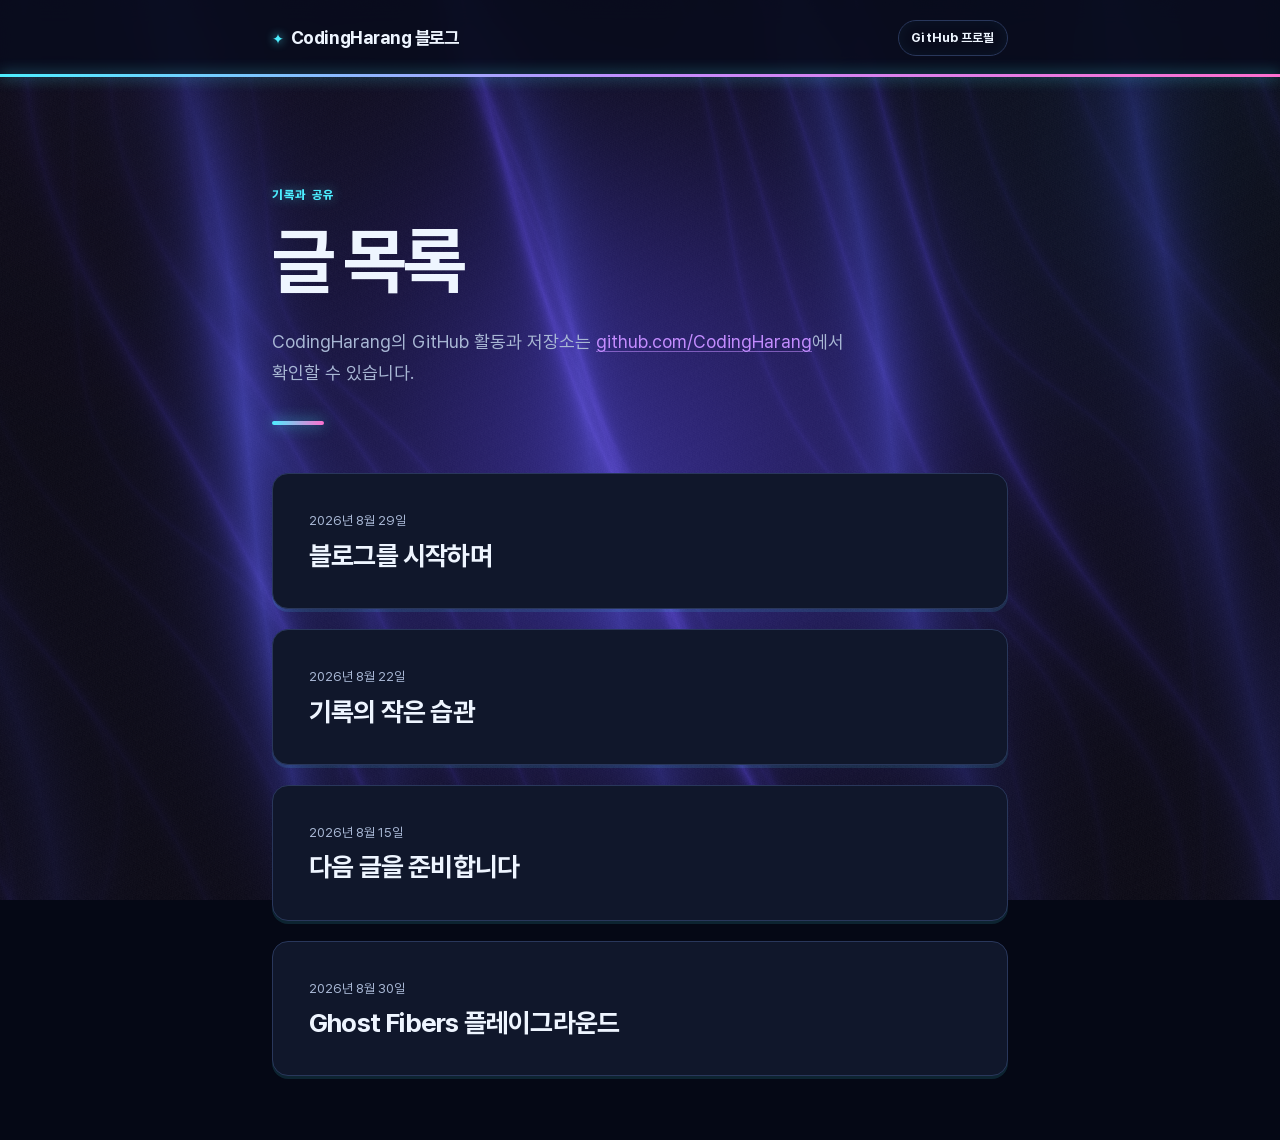
<file: index.html>
<!DOCTYPE html>
<html lang="ko">
  <head>
    <meta charset="utf-8">
    <meta name="viewport" content="width=device-width, initial-scale=1">
    <meta name="description" content="CodingHarang의 블로그">
    <title>CodingHarang 블로그</title>
    <link rel="stylesheet" href="styles.css">
    <script src="posts.js" defer></script>
    <script src="ghost-fibers.js" defer></script>
    <script src="post-card-spotlight.js" defer></script>
  </head>
  <body data-page="list">
    <canvas class="ghost-fibers" aria-hidden="true"></canvas>
    <header class="site-header">
      <div class="container header-content">
        <a class="site-name" href="index.html">CodingHarang 블로그</a>
        <a class="profile-link" href="https://github.com/CodingHarang">GitHub 프로필</a>
      </div>
    </header>
    <main class="container">
      <section class="intro" aria-labelledby="page-title">
        <p class="eyebrow">기록과 공유</p>
        <h1 id="page-title">글 목록</h1>
        <p>CodingHarang의 GitHub 활동과 저장소는 <a href="https://github.com/CodingHarang">github.com/CodingHarang</a>에서 확인할 수 있습니다.</p>
      </section>
      <section aria-labelledby="post-list-title">
        <h2 id="post-list-title" class="sr-only">게시글</h2>
        <div id="post-list" class="post-list"></div>
      </section>
    </main>
  </body>
</html>
</file>
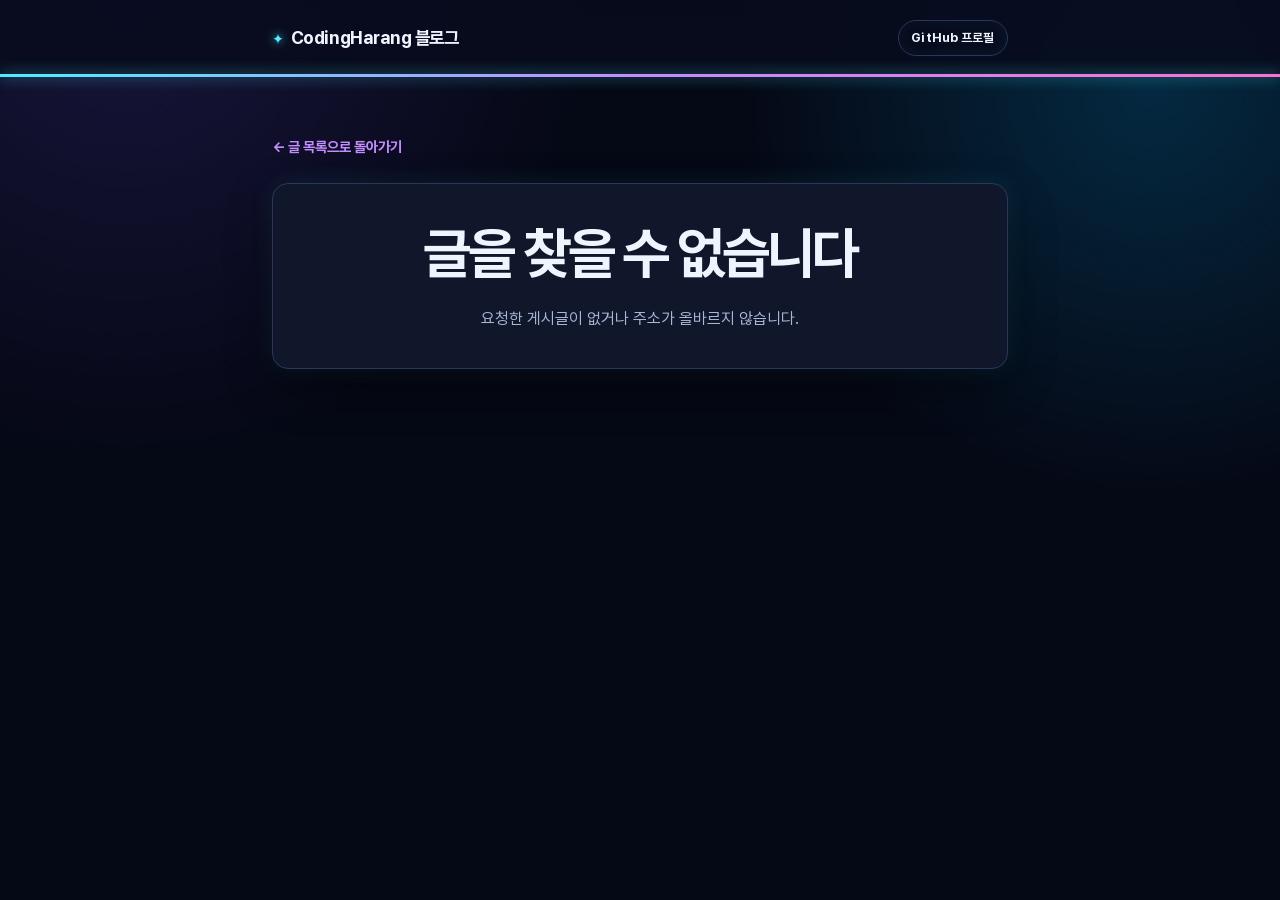
<file: post.html>
<!DOCTYPE html>
<html lang="ko">
  <head>
    <meta charset="utf-8">
    <meta name="viewport" content="width=device-width, initial-scale=1">
    <meta name="description" content="CodingHarang의 블로그 글">
    <title>게시글 | CodingHarang 블로그</title>
    <link rel="stylesheet" href="styles.css">
    <script src="posts.js" defer></script>
    <script src="ghost-fibers.js" defer></script>
  </head>
  <body data-page="detail">
    <header class="site-header">
      <div class="container header-content">
        <a class="site-name" href="index.html">CodingHarang 블로그</a>
        <a class="profile-link" href="https://github.com/CodingHarang">GitHub 프로필</a>
      </div>
    </header>
    <main class="container article-layout">
      <a class="back-link" href="index.html">← 글 목록으로 돌아가기</a>
      <article id="post-detail"></article>
    </main>
  </body>
</html>
</file>
<file: styles.css>
@font-face {
  font-display: swap;
  font-family: "Pretendard";
  font-style: normal;
  font-weight: 100;
  src: url("assets/fonts/Pretendard-Thin.woff2") format("woff2");
}

@font-face {
  font-display: swap;
  font-family: "Pretendard";
  font-style: normal;
  font-weight: 200;
  src: url("assets/fonts/Pretendard-ExtraLight.woff2") format("woff2");
}

@font-face {
  font-display: swap;
  font-family: "Pretendard";
  font-style: normal;
  font-weight: 300;
  src: url("assets/fonts/Pretendard-Light.woff2") format("woff2");
}

@font-face {
  font-display: swap;
  font-family: "Pretendard";
  font-style: normal;
  font-weight: 400;
  src: url("assets/fonts/Pretendard-Regular.woff2") format("woff2");
}

@font-face {
  font-display: swap;
  font-family: "Pretendard";
  font-style: normal;
  font-weight: 500;
  src: url("assets/fonts/Pretendard-Medium.woff2") format("woff2");
}

@font-face {
  font-display: swap;
  font-family: "Pretendard";
  font-style: normal;
  font-weight: 600;
  src: url("assets/fonts/Pretendard-SemiBold.woff2") format("woff2");
}

@font-face {
  font-display: swap;
  font-family: "Pretendard";
  font-style: normal;
  font-weight: 700;
  src: url("assets/fonts/Pretendard-Bold.woff2") format("woff2");
}

@font-face {
  font-display: swap;
  font-family: "Pretendard";
  font-style: normal;
  font-weight: 800;
  src: url("assets/fonts/Pretendard-ExtraBold.woff2") format("woff2");
}

@font-face {
  font-display: swap;
  font-family: "Pretendard";
  font-style: normal;
  font-weight: 900;
  src: url("assets/fonts/Pretendard-Black.woff2") format("woff2");
}

:root {
  color-scheme: dark;
  --font-sans: "Pretendard", system-ui, -apple-system, BlinkMacSystemFont, "Segoe UI", sans-serif;
  font-family: var(--font-sans);
  --accent: #4deeff;
  --accent-strong: #c38cff;
  --ink: #eef5ff;
  --muted: #a8b7d4;
  --line: #29375b;
  --paper: #10172b;
  --canvas: #050815;
  --shadow: 0 18px 45px rgb(0 0 0 / 42%), 0 0 24px rgb(77 238 255 / 10%);
  --neon-pink: #ff6fcf;
}

* {
  box-sizing: border-box;
}

html {
  background: var(--canvas);
}

body {
  background:
    radial-gradient(circle at 10% 0%, rgb(58 44 128 / 35%), transparent 29rem),
    radial-gradient(circle at 90% 10%, rgb(0 183 255 / 19%), transparent 26rem),
    var(--canvas);
  color: var(--ink);
  isolation: isolate;
  line-height: 1.7;
  margin: 0;
  min-height: 100vh;
  position: relative;
}

.ghost-fibers {
  height: 100vh;
  left: 0;
  opacity: 0.75;
  pointer-events: none;
  position: fixed;
  top: 0;
  width: 100vw;
  z-index: -1;
}

.site-render-error {
  bottom: 0.75rem;
  color: var(--muted);
  font-family: var(--font-sans);
  font-size: 0.75rem;
  left: 0.75rem;
  margin: 0;
  pointer-events: none;
  position: fixed;
  z-index: 1;
}

a {
  color: var(--accent-strong);
  text-decoration-color: rgb(195 140 255 / 55%);
  text-underline-offset: 0.18em;
}

a:hover {
  color: var(--accent);
  text-shadow: 0 0 12px rgb(77 238 255 / 50%);
  text-decoration-thickness: 0.14em;
}

a:focus-visible {
  border-radius: 0.2rem;
  outline: 3px solid var(--accent);
  box-shadow: 0 0 0 5px rgb(77 238 255 / 20%);
  outline-offset: 3px;
}

.container {
  margin: 0 auto;
  max-width: 49rem;
  padding: 0 1.5rem;
}

.site-header {
  backdrop-filter: blur(12px);
  background: rgb(8 12 29 / 88%);
  border-bottom: 1px solid rgb(77 238 255 / 24%);
  position: relative;
}

.site-header::after {
  background: linear-gradient(90deg, var(--accent), var(--accent-strong), var(--neon-pink));
  box-shadow: 0 0 14px rgb(77 238 255 / 70%);
  bottom: -1px;
  content: "";
  height: 3px;
  left: 0;
  position: absolute;
  width: 100%;
}

.header-content {
  align-items: center;
  display: flex;
  justify-content: space-between;
  min-height: 4.75rem;
}

.site-name {
  color: var(--ink);
  font-size: 1.12rem;
  font-weight: 700;
  letter-spacing: -0.025em;
  text-decoration: none;
}

.site-name::before {
  color: var(--accent);
  text-shadow: 0 0 10px var(--accent);
  content: "✦";
  font-family: "Pretendard", system-ui, sans-serif;
  font-size: 0.8em;
  margin-right: 0.45rem;
}

.profile-link {
  border: 1px solid var(--line);
  border-radius: 999px;
  color: var(--ink);
  font-family: var(--font-sans);
  font-size: 0.8rem;
  font-weight: 700;
  letter-spacing: 0.01em;
  padding: 0.38rem 0.78rem;
  text-decoration: none;
  transition: background-color 160ms ease, border-color 160ms ease, color 160ms ease, transform 160ms ease;
  box-shadow: inset 0 0 14px rgb(77 238 255 / 5%);
}

.profile-link:hover {
  background: rgb(77 238 255 / 11%);
  border-color: var(--accent);
  color: var(--accent);
  box-shadow: 0 0 16px rgb(77 238 255 / 20%);
  text-decoration: none;
  transform: translateY(-1px);
}

.intro {
  padding: clamp(3.75rem, 10vw, 6.75rem) 0 3rem;
  position: relative;
}

.intro::after {
  background: linear-gradient(90deg, var(--accent), var(--neon-pink));
  box-shadow: 0 0 14px rgb(77 238 255 / 65%);
  border-radius: 99px;
  content: "";
  display: block;
  height: 0.3rem;
  margin-top: 2rem;
  width: 3.25rem;
}

.eyebrow {
  color: var(--accent);
  text-shadow: 0 0 12px rgb(77 238 255 / 45%);
  font-family: var(--font-sans);
  font-size: 0.75rem;
  font-weight: 800;
  letter-spacing: 0.14em;
  margin: 0 0 0.75rem;
  text-transform: uppercase;
}

h1,
h2,
h3 {
  line-height: 1.22;
}

h1 {
  font-size: clamp(2.65rem, 9vw, 4.6rem);
  font-weight: 700;
  letter-spacing: -0.065em;
  margin: 0;
}

.intro > p:last-child {
  color: var(--muted);
  font-size: clamp(1rem, 2vw, 1.13rem);
  margin: 1.25rem 0 0;
  max-width: 36rem;
}

.post-list {
  display: grid;
  gap: 1.25rem;
  padding: 0 0 4rem;
}

.post-card,
#post-detail,
.not-found {
  background: var(--paper);
  border: 1px solid var(--line);
  border-radius: 1rem;
  box-shadow: 0 3px 0 rgb(77 238 255 / 12%);
  padding: clamp(1.5rem, 5vw, 2.25rem);
}

.post-card {
  color: var(--ink);
  display: block;
  overflow: hidden;
  position: relative;
  text-decoration: none;
  transition: border-color 180ms ease, box-shadow 180ms ease, transform 180ms ease;
}

.post-card::after {
  background: radial-gradient(17rem circle at var(--spotlight-x, 50%) var(--spotlight-y, 50%), rgb(77 238 255 / 19%), transparent 58%);
  content: "";
  inset: 0;
  opacity: 0;
  pointer-events: none;
  position: absolute;
  transition: opacity 180ms ease;
  z-index: 0;
}

.post-card::before {
  background: linear-gradient(var(--accent), var(--neon-pink));
  box-shadow: 0 0 10px var(--accent);
  content: "";
  height: 100%;
  left: 0;
  position: absolute;
  top: 0;
  transform: scaleY(0);
  transform-origin: bottom;
  transition: transform 180ms ease;
  width: 0.3rem;
  z-index: 0;
}

.post-card > * {
  position: relative;
  z-index: 1;
}

.post-card:hover,
.post-card:focus {
  border-color: var(--accent);
  box-shadow: var(--shadow);
  transform: translateY(-3px);
}

.post-card:hover::after,
.post-card:focus::after {
  opacity: 1;
}

.post-card:hover::before,
.post-card:focus::before {
  transform: scaleY(1);
}

.post-card h3 {
  font-size: clamp(1.35rem, 4vw, 1.65rem);
  letter-spacing: -0.03em;
  margin: 0.45rem 0 0;
}

.post-date {
  color: var(--muted);
  display: block;
  font-family: var(--font-sans);
  font-size: 0.82rem;
  margin-top: 0.8rem;
}

.post-card .post-date {
  margin-top: 0;
}

.article-layout {
  padding-bottom: 5rem;
  padding-top: clamp(2rem, 5vw, 3.5rem);
}

.back-link {
  align-items: center;
  color: var(--accent-strong);
  display: inline-flex;
  font-family: var(--font-sans);
  font-size: 0.9rem;
  font-weight: 700;
  gap: 0.35rem;
  margin-bottom: 1.5rem;
  text-decoration: none;
}

.back-link:hover {
  color: var(--accent);
  text-decoration: underline;
}

#post-detail {
  box-shadow: var(--shadow);
}

#post-detail h1,
.not-found h1 {
  font-size: clamp(2rem, 7vw, 3.5rem);
  letter-spacing: -0.055em;
  margin: 0;
}

.post-content {
  border-top: 1px solid var(--line);
  font-size: clamp(1.03rem, 2vw, 1.13rem);
  margin-top: 1.75rem;
  padding-top: 1.5rem;
}

.post-content p {
  margin: 0 0 1.25rem;
}

.post-content p:last-child {
  margin-bottom: 0;
}

.playground-page .container {
  max-width: 88rem;
}

.playground-post {
  background: transparent;
  border: 0;
  box-shadow: none;
  padding: 0;
}

.ghost-playground {
  margin-top: 2rem;
}

.ghost-playground-stage {
  aspect-ratio: 16 / 7;
  background: #070b1a;
  border: 1px solid rgb(77 238 255 / 38%);
  border-radius: 1rem;
  box-shadow: 0 0 30px rgb(77 238 255 / 11%);
  isolation: isolate;
  min-height: 19rem;
  overflow: hidden;
  position: relative;
}

.ghost-fibers-playground-canvas {
  height: 100%;
  inset: 0;
  pointer-events: none;
  position: absolute;
  width: 100%;
  z-index: 0;
}

.playground-preview-overlay {
  align-items: flex-start;
  background: linear-gradient(90deg, rgb(5 8 21 / 88%), transparent 70%);
  color: var(--ink);
  display: flex;
  flex-direction: column;
  height: 100%;
  justify-content: flex-end;
  padding: clamp(1.5rem, 5vw, 3rem);
  pointer-events: none;
  position: relative;
  z-index: 1;
}

.playground-preview-label {
  font-family: var(--font-sans);
  font-size: 0.8rem;
  font-weight: 800;
  letter-spacing: 0.12em;
  margin: 0;
  text-transform: uppercase;
}

.playground-preview-overlay p:last-child {
  font-size: clamp(1rem, 2vw, 1.2rem);
  margin: 0.5rem 0 0;
}

.ghost-playground-controls {
  display: grid;
  gap: 1rem;
  grid-template-columns: repeat(2, minmax(0, 1fr));
  margin: 1.25rem 0 0;
}

.ghost-playground-controls fieldset {
  background: rgb(16 23 43 / 94%);
  border: 1px solid rgb(77 238 255 / 18%);
  border-radius: 0.75rem;
  display: grid;
  gap: 1rem;
  grid-template-columns: repeat(2, minmax(0, 1fr));
  margin: 0;
  min-width: 0;
  padding: 1.25rem;
}

.ghost-playground-controls legend {
  font-family: var(--font-sans);
  font-size: 0.9rem;
  font-weight: 800;
  grid-column: 1 / -1;
  padding: 0;
}

.playground-control {
  display: grid;
  gap: 0.35rem;
  grid-template-columns: minmax(0, 1fr) auto;
}

.playground-control label {
  font-family: var(--font-sans);
  font-size: 0.82rem;
  font-weight: 650;
  grid-column: 1 / -1;
}

.playground-control input,
.playground-control select {
  accent-color: var(--accent);
  font: inherit;
  max-width: 100%;
  min-width: 0;
}

.playground-control input:focus,
.playground-control select:focus {
  outline: 3px solid var(--accent);
  outline-offset: 2px;
  box-shadow: 0 0 12px rgb(77 238 255 / 35%);
}

.playground-control input[type="color"] {
  background: transparent;
  border: 0;
  height: 2rem;
  padding: 0;
  width: 100%;
}

.playground-control input[type="checkbox"] {
  height: 1.15rem;
  justify-self: start;
  width: 1.15rem;
}

.playground-control select {
  background: #0b1124;
  border: 1px solid #3d4e79;
  border-radius: 0.35rem;
  color: var(--ink);
  padding: 0.35rem 0.45rem;
}

.playground-control output {
  color: var(--muted);
  font-family: var(--font-sans);
  font-size: 0.75rem;
  grid-column: 2;
  grid-row: 2;
  text-align: right;
}

.playground-control input[type="range"],
.playground-control select,
.playground-control input[type="color"] {
  grid-column: 1;
  grid-row: 2;
}

.playground-reset {
  background: linear-gradient(135deg, var(--accent-strong), var(--neon-pink));
  border: 0;
  border-radius: 0.45rem;
  color: #070b1a;
  cursor: pointer;
  font-family: var(--font-sans);
  font-size: 0.9rem;
  font-weight: 700;
  justify-self: start;
  padding: 0.65rem 0.9rem;
}

.playground-reset:hover {
  background: var(--accent);
  box-shadow: 0 0 18px rgb(77 238 255 / 45%);
}

.playground-reset:focus-visible {
  outline: 3px solid var(--accent);
  outline-offset: 3px;
}

.not-found {
  border-style: dashed;
  text-align: center;
}

.not-found p {
  color: var(--muted);
  margin: 1rem 0 0;
}

.sr-only {
  clip: rect(0, 0, 0, 0);
  height: 1px;
  margin: -1px;
  overflow: hidden;
  padding: 0;
  position: absolute;
  width: 1px;
}


@media (max-width: 28rem) {
  .container {
    padding: 0 1rem;
  }

  .header-content {
    gap: 0.75rem;
  }

  .site-name {
    font-size: 1rem;
  }

  .profile-link {
    font-size: 0.73rem;
    padding: 0.36rem 0.6rem;
  }

  .ghost-playground-controls fieldset {
    grid-template-columns: 1fr;
  }
}

@media (max-width: 48rem) {
  .playground-page .container {
    max-width: 49rem;
  }

  .ghost-playground-stage {
    aspect-ratio: 16 / 9;
    min-height: 16rem;
  }

  .ghost-playground-controls {
    grid-template-columns: 1fr;
  }
}

@media (prefers-reduced-motion: reduce) {
  *,
  *::before,
  *::after {
    scroll-behavior: auto !important;
    transition-duration: 0.01ms !important;
  }

  .post-card::after {
    display: none;
  }
}
</file>
